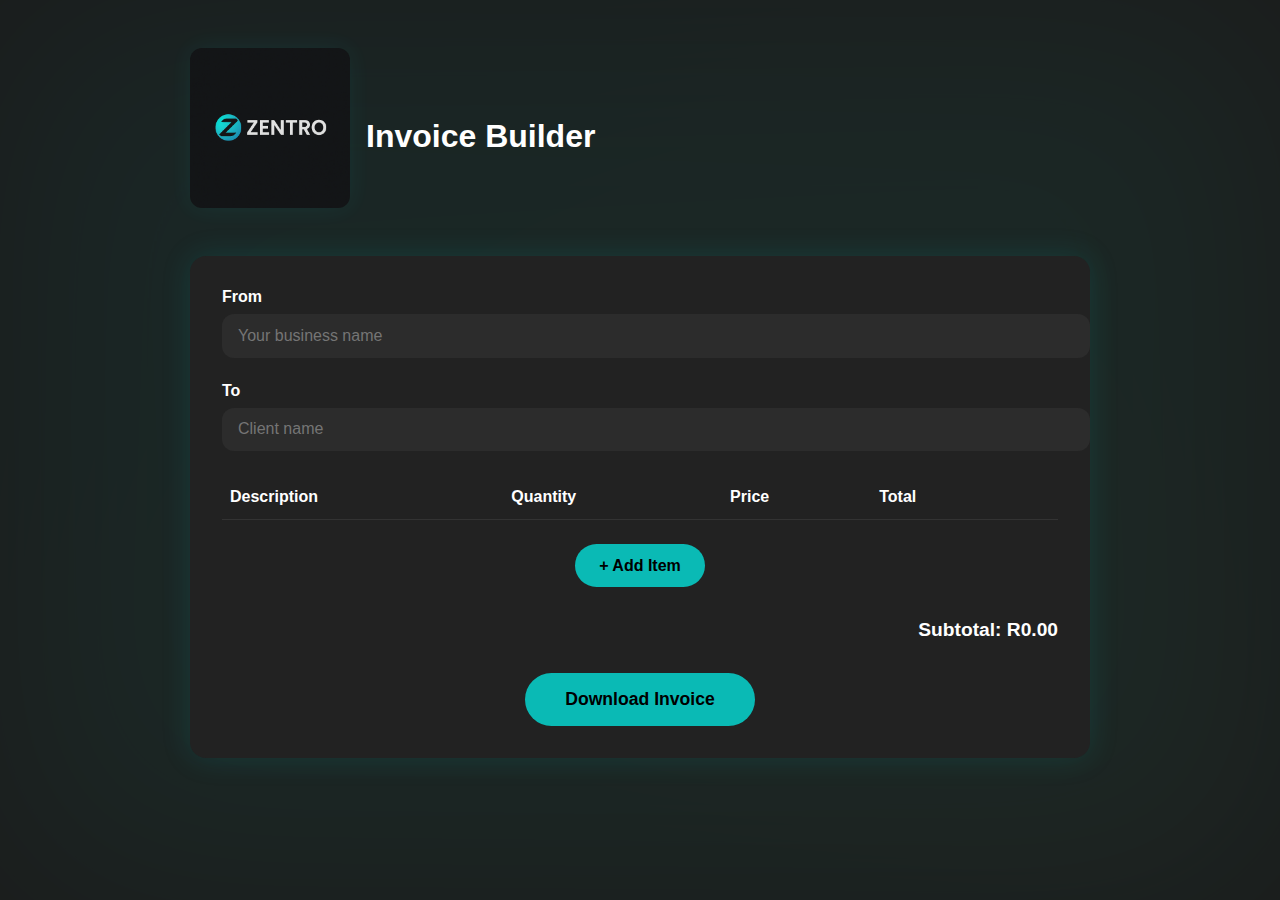
<file: builder.html>
<!DOCTYPE html>
<html lang="en">
<head>
  <meta charset="UTF-8" />
  <meta name="viewport" content="width=device-width, initial-scale=1.0" />
  <title>Zentro Invoice Builder</title>
  <link rel="stylesheet" href="builder.css" />
</head>
<body>
  <div class="background-overlay"></div>

  <main class="invoice-app">
    <header class="app-header" style="justify-content: space-between; align-items: center;">
      <div style="display: flex; align-items: center; gap: 1rem;">
        <img src="assets/zentro-logo.png" alt="Zentro" class="logo" />
        <h1>Invoice Builder</h1>
      </div>
      <div id="user-info" style="text-align: right;">
        <!-- Filled by JS -->
      </div>
    </header>

    <section class="invoice-panel">
      <div class="section">
        <label>From</label>
        <input type="text" placeholder="Your business name" />
      </div>
      <div class="section">
        <label>To</label>
        <input type="text" placeholder="Client name" />
      </div>

      <table class="invoice-table">
        <thead>
          <tr>
            <th>Description</th>
            <th>Quantity</th>
            <th>Price</th>
            <th>Total</th>
            <th></th>
          </tr>
        </thead>
        <tbody id="items"></tbody>
      </table>

      <button class="add-row" onclick="addItem()">+ Add Item</button>

      <div class="totals">
        <label>Subtotal:</label>
        <span id="subtotal">R0.00</span>
      </div>

      <button class="download-btn" onclick="downloadHTML()">Download Invoice</button>
    </section>
  </main>

  <script src="https://cdn.jsdelivr.net/npm/@supabase/supabase-js@2"></script>
  <script src="builder.js"></script>
  <script>
    const supabase = supabase.createClient(
      'https://toclbphgnqpzswkqktxk.supabase.co',
      'eyJhbGciOiJIUzI1NiIsInR5cCI6IkpXVCJ9.eyJpc3MiOiJzdXBhYmFzZSIsInJlZiI6InRvY2xicGhnbnFwenN3a3FrdHhrIiwicm9sZSI6ImFub24iLCJpYXQiOjE3NTIwOTQ5NTgsImV4cCI6MjA2NzY3MDk1OH0.SFnaG6dy0FffPBfZXN3mpdEIYG95H9X7Jl_c7F_NP04'
    );

    supabase.auth.getSession().then(async ({ data: { session } }) => {
      if (!session) {
        window.location.href = "login.html";
        return;
      }

      const { user } = session;
      const country = user.user_metadata?.country || 'Unknown';

      document.getElementById("user-info").innerHTML = `
        <div style="margin-bottom: 4px; font-size: 0.95rem;"><strong>Welcome:</strong> ${user.email}</div>
        <div style="font-size: 0.85rem; color: #bbb;"><strong>Country:</strong> ${country}</div>
        <button onclick="logout()" style="margin-top: 8px; padding: 6px 12px; background:#f44; border:none; color:white; border-radius: 6px; font-weight:bold; cursor:pointer;">Logout</button>
      `;
    });

    async function logout() {
      await supabase.auth.signOut();
      window.location.href = "login.html";
    }
  </script>
</body>
</html>
</file>
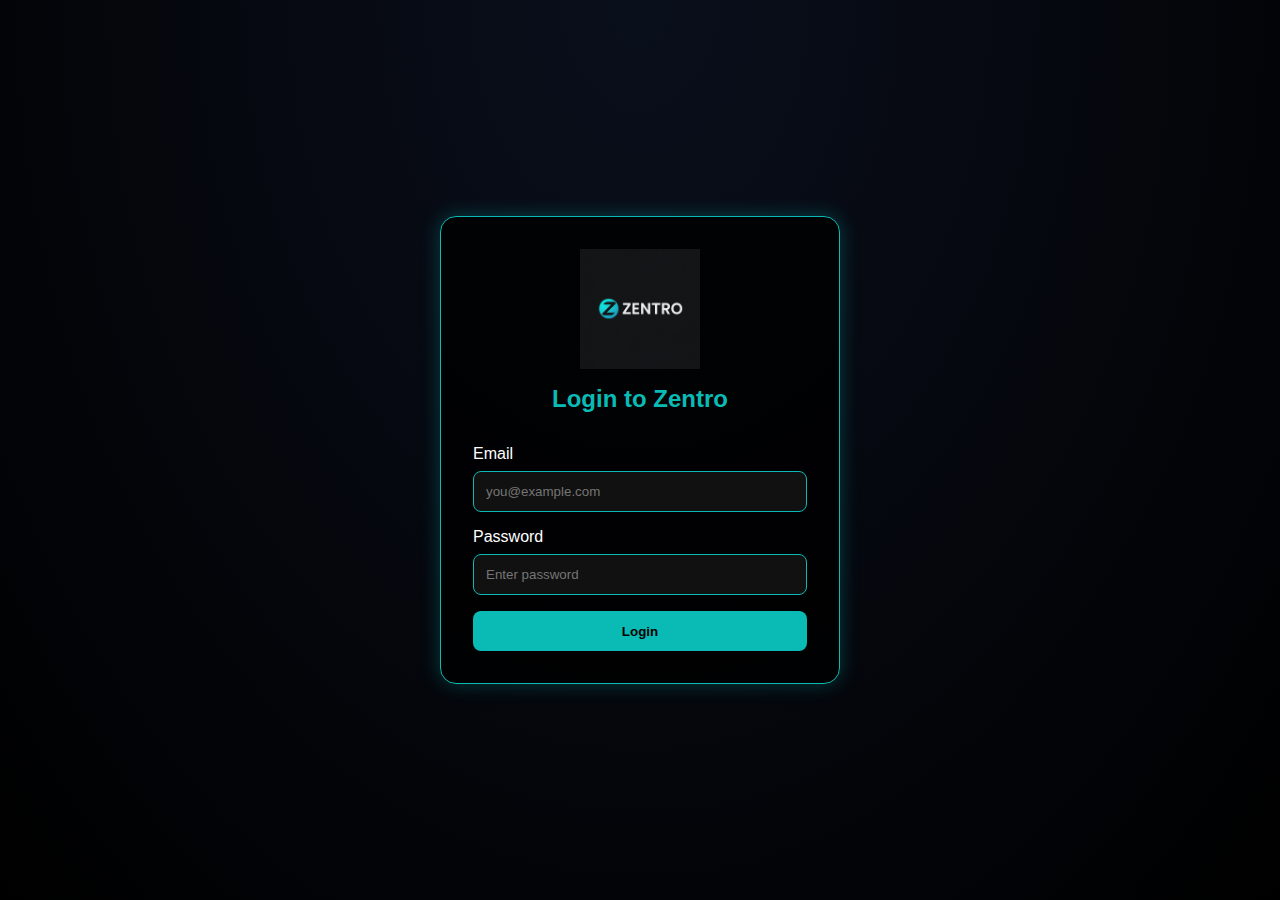
<file: login.html>
<!DOCTYPE html>
<html lang="en">
<head>
  <meta charset="UTF-8" />
  <meta name="viewport" content="width=device-width, initial-scale=1.0" />
  <title>Zentro – Login</title>
  <link rel="stylesheet" href="style.css" />
  <style>
    body {
      margin: 0;
      font-family: 'Segoe UI', Tahoma, Geneva, Verdana, sans-serif;
      background: radial-gradient(ellipse at top, #0A0F1C 0%, #000 100%);
      color: white;
      display: flex;
      justify-content: center;
      align-items: center;
      height: 100vh;
      overflow: hidden;
    }
    .auth-container {
      display: flex;
      justify-content: center;
      align-items: center;
      width: 100%;
    }
    .auth-card {
      background: rgba(0, 0, 0, 0.8);
      border: 1px solid #0ABAB5;
      border-radius: 16px;
      padding: 2rem;
      width: 100%;
      max-width: 400px;
      box-shadow: 0 0 20px rgba(10, 186, 181, 0.3);
      animation: fadeInUp 0.8s ease;
    }
    .auth-logo {
      display: block;
      margin: 0 auto 1rem;
      width: 120px;
    }
    .auth-title {
      text-align: center;
      font-size: 1.5rem;
      color: #0ABAB5;
      margin-bottom: 2rem;
    }
    input {
      width: 100%;
      padding: 0.75rem;
      margin: 0.5rem 0 1rem;
      border-radius: 8px;
      border: none;
      background: #111;
      color: white;
      border: 1px solid #0ABAB5;
      transition: border 0.2s ease;
    }
    input:focus {
      border-color: #3AD29F;
      outline: none;
    }
    button {
      width: 100%;
      padding: 0.8rem;
      border: none;
      border-radius: 8px;
      background: #0ABAB5;
      color: black;
      font-weight: bold;
      cursor: pointer;
      transition: background 0.3s ease, transform 0.2s ease;
    }
    button:hover {
      background: #3AD29F;
      transform: translateY(-2px);
    }
    @keyframes fadeInUp {
      from {
        opacity: 0;
        transform: translateY(30px);
      }
      to {
        opacity: 1;
        transform: translateY(0);
      }
    }
  </style>
</head>
<body>
  <div class="auth-container">
    <div class="auth-card">
      <img src="assets/zentro-logo.png" alt="Zentro Logo" class="auth-logo" />
      <h2 class="auth-title">Login to Zentro</h2>

      <label for="email">Email</label>
      <input type="email" id="email" placeholder="you@example.com" required />

      <label for="password">Password</label>
      <input type="password" id="password" placeholder="Enter password" required />

      <button id="login-btn">Login</button>
    </div>
  </div>

  <script src="https://cdn.jsdelivr.net/npm/@supabase/supabase-js@2" defer></script>
  <script defer>
    window.addEventListener('DOMContentLoaded', () => {
      const supabase = window.supabase.createClient(
        'https://toclbphgnqpzswkqktxk.supabase.co',
        'eyJhbGciOiJIUzI1NiIsInR5cCI6IkpXVCJ9.eyJpc3MiOiJzdXBhYmFzZSIsInJlZiI6InRvY2xicGhnbnFwenN3a3FrdHhrIiwicm9sZSI6ImFub24iLCJpYXQiOjE3NTIwOTQ5NTgsImV4cCI6MjA2NzY3MDk1OH0.SFnaG6dy0FffPBfZXN3mpdEIYG95H9X7Jl_c7F_NP04'
      );

      document.getElementById('login-btn').addEventListener('click', async () => {
        const email = document.getElementById('email').value.trim();
        const password = document.getElementById('password').value.trim();

        if (!email || !password) {
          alert("❌ Please enter both email and password.");
          return;
        }

        const { error } = await supabase.auth.signInWithPassword({ email, password });

        if (error) {
          alert('❌ Login failed: ' + error.message);
          console.error(error);
        } else {
          alert('✅ Login successful. Redirecting...');
          setTimeout(() => {
            window.location.href = 'builder.html';
          }, 1000);
        }
      });
    });
  </script>
</body>
</html>
</file>
<file: builder.css>
body {
  background-color: #1B1B1B;
  color: #fff;
  font-family: 'Poppins', sans-serif;
  margin: 0;
  padding: 0;
  overflow-x: hidden;
}

.background-overlay {
  background: linear-gradient(145deg, #0ABAB5, #3AD29F);
  filter: blur(120px);
  width: 100%;
  height: 100vh;
  position: absolute;
  z-index: 0;
  opacity: 0.07;
}

.invoice-app {
  padding: 3rem 2rem;
  max-width: 900px;
  margin: 0 auto;
  z-index: 1;
  position: relative;
}

.app-header {
  text-align: center;
  margin-bottom: 2rem;
  animation: fadeIn 1s ease;
}

.logo {
  width: 160px;
  margin-bottom: 1rem;
  border-radius: 12px;
  opacity: 0.95;
  box-shadow: 0 0 25px rgba(10, 186, 181, 0.1);
}

.invoice-panel {
  background: #222;
  border-radius: 16px;
  padding: 2rem;
  box-shadow: 0 0 30px rgba(10, 186, 181, 0.15);
  animation: fadeInUp 1.2s ease;
}

.section {
  margin-bottom: 1.5rem;
}

.section label {
  display: block;
  margin-bottom: 0.5rem;
  font-weight: 600;
}

.section input {
  width: 100%;
  padding: 0.8rem 1rem;
  border-radius: 12px;
  border: none;
  background: #2c2c2c;
  color: #fff;
  font-size: 1rem;
  transition: 0.3s ease;
}

.section input:focus {
  outline: none;
  box-shadow: 0 0 0 2px #0ABAB5;
}

.invoice-table {
  width: 100%;
  border-collapse: collapse;
  margin-bottom: 1.5rem;
}

.invoice-table th, .invoice-table td {
  text-align: left;
  padding: 0.8rem 0.5rem;
  border-bottom: 1px solid #333;
}

.invoice-table input {
  width: 100%;
  padding: 0.6rem;
  border-radius: 10px;
  border: none;
  background: #2c2c2c;
  color: #fff;
  font-size: 0.95rem;
}

.invoice-table input:focus {
  outline: none;
  box-shadow: 0 0 0 2px #0ABAB5;
}

.add-row {
  background: #0ABAB5;
  color: #000;
  border: none;
  padding: 0.8rem 1.5rem;
  border-radius: 50px;
  font-weight: bold;
  font-size: 1rem;
  cursor: pointer;
  transition: 0.3s ease;
  display: block;
  margin: 0 auto 2rem;
}

.add-row:hover {
  background: #3AD29F;
  transform: scale(1.03);
}

.totals {
  text-align: right;
  font-size: 1.2rem;
  font-weight: 600;
  margin-bottom: 2rem;
}

.download-btn {
  background: #0ABAB5;
  color: #000;
  border: none;
  padding: 1rem 2.5rem;
  border-radius: 50px;
  font-weight: bold;
  font-size: 1.1rem;
  cursor: pointer;
  transition: 0.3s ease;
  display: block;
  margin: 0 auto;
}

.download-btn:hover {
  background: #3AD29F;
  transform: scale(1.05);
}

@keyframes fadeInUp {
  from {
    transform: translateY(40px);
    opacity: 0;
  }
  to {
    transform: translateY(0);
    opacity: 1;
  }
}

@keyframes fadeIn {
  from {
    opacity: 0;
  }
  to {
    opacity: 1;
  }
}
</file>
<file: style.css>
/* Global Reset */
* {
  margin: 0;
  padding: 0;
  box-sizing: border-box;
  font-family: 'Poppins', sans-serif;
}

body {
  background-color: #1B1B1B;
  color: #fff;
  overflow-x: hidden;
  position: relative;
}

.background-overlay {
  background: linear-gradient(145deg, #0ABAB5, #3AD29F);
  filter: blur(100px);
  width: 100%;
  height: 100vh;
  position: absolute;
  z-index: 0;
  opacity: 0.05;
}

header {
  display: flex;
  justify-content: flex-end;
  align-items: center;
  padding: 2rem;
  z-index: 2;
  position: relative;
}

nav a {
  color: #ffffffcc;
  text-decoration: none;
  margin-left: 2rem;
  font-weight: 500;
  transition: 0.3s ease;
}

nav a:hover {
  color: #0ABAB5;
}

.hero {
  padding: 6rem 2rem 8rem 2rem;
  text-align: center;
  z-index: 2;
  position: relative;
  animation: fadeInUp 1s ease forwards;
}

.center-logo {
  display: block;
  margin: 0 auto 2rem auto;
  width: 180px;
  border-radius: 16px;
  opacity: 0.95;
  box-shadow: 0 0 30px rgba(10, 186, 181, 0.08);
  transition: transform 0.3s ease, opacity 0.3s ease;
}

.center-logo:hover {
  transform: scale(1.04);
  opacity: 1;
}

.title {
  font-size: 3rem;
  margin-bottom: 1rem;
  animation: fadeInUp 1.2s ease forwards;
}

.subtitle {
  font-size: 1.25rem;
  margin-bottom: 2rem;
  max-width: 600px;
  margin-left: auto;
  margin-right: auto;
  color: #cccccc;
  animation: fadeInUp 1.4s ease forwards;
}

.start-button {
  padding: 1rem 2.5rem;
  border-radius: 50px;
  background: #0ABAB5;
  color: #000;
  font-weight: bold;
  text-decoration: none;
  font-size: 1.1rem;
  transition: 0.3s ease;
  animation: fadeInUp 1.6s ease forwards;
}

.start-button:hover {
  background: #3AD29F;
  transform: scale(1.05);
}

/* LOGIN + REGISTER */
.auth-container {
  width: 100%;
  height: 100vh;
  display: flex;
  justify-content: center;
  align-items: center;
  z-index: 1;
  position: relative;
}

.auth-card {
  background: rgba(0, 0, 0, 0.8);
  border: 1px solid #0ABAB5;
  border-radius: 16px;
  padding: 2rem;
  width: 100%;
  max-width: 400px;
  box-shadow: 0 0 20px rgba(10, 186, 181, 0.3);
  animation: fadeInUp 0.8s ease;
}

.auth-logo {
  display: block;
  margin: 0 auto 1rem;
  width: 120px;
}

.auth-title {
  text-align: center;
  font-size: 1.5rem;
  color: #0ABAB5;
  margin-bottom: 2rem;
}

input, select {
  width: 100%;
  padding: 0.75rem;
  margin: 0.5rem 0 1rem;
  border-radius: 8px;
  border: none;
  background: #111;
  color: white;
  border: 1px solid #0ABAB5;
  transition: border 0.2s ease;
}

input:focus, select:focus {
  border-color: #3AD29F;
  outline: none;
}

button {
  width: 100%;
  padding: 0.8rem;
  border: none;
  border-radius: 8px;
  background: #0ABAB5;
  color: black;
  font-weight: bold;
  cursor: pointer;
  transition: background 0.3s ease, transform 0.2s ease;
}

button:hover {
  background: #3AD29F;
  transform: translateY(-2px);
}

.auth-link {
  margin-top: 1rem;
  text-align: center;
  font-size: 0.9rem;
}

.auth-link a {
  color: #0ABAB5;
  text-decoration: none;
}

#strength-meter {
  text-align: center;
  font-size: 0.9rem;
  margin-bottom: 1rem;
}

/* Animation */
@keyframes fadeInUp {
  0% {
    transform: translateY(40px);
    opacity: 0;
  }
  100% {
    transform: translateY(0px);
    opacity: 1;
  }
}
</file>
